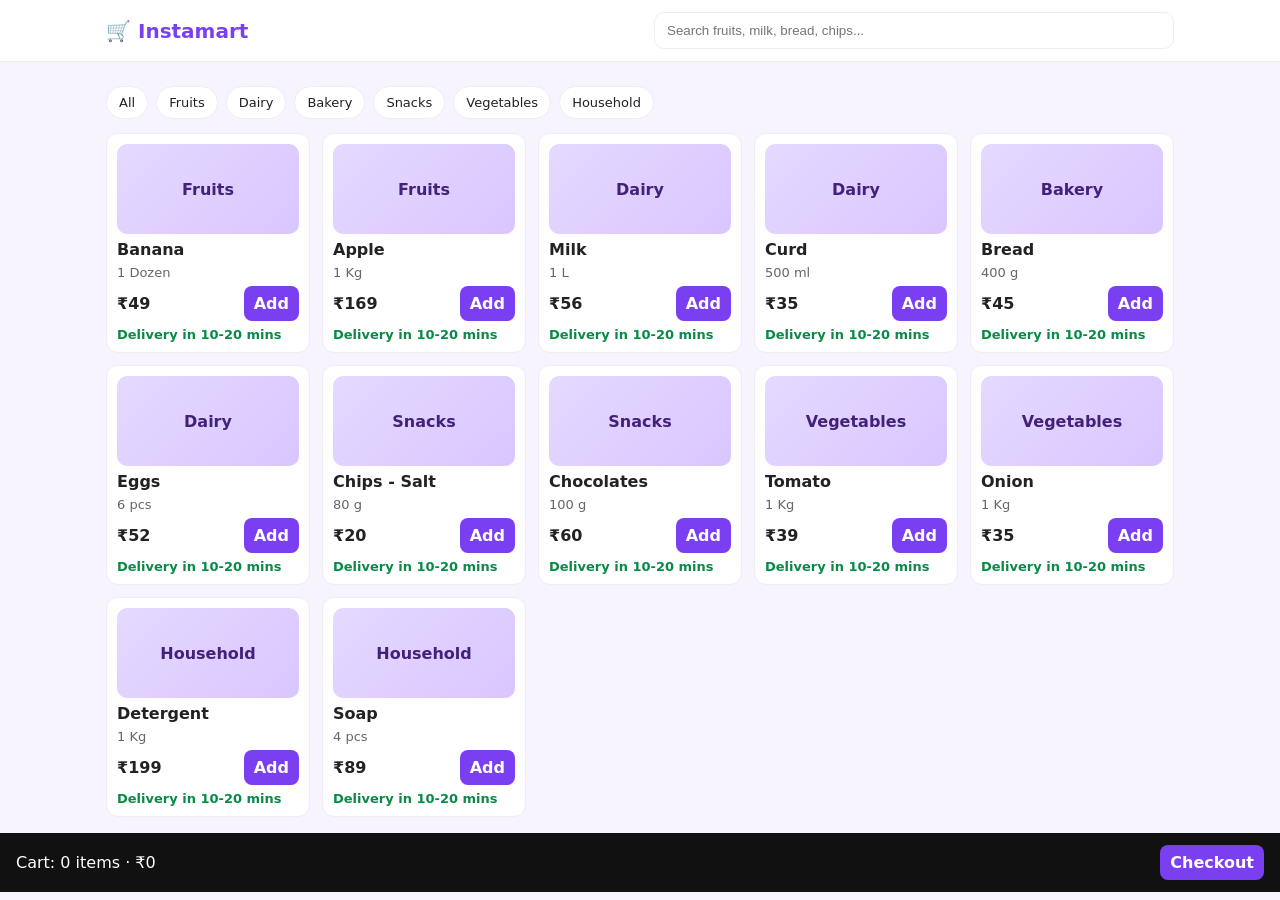
<file: index.html>
<!doctype html>
<html lang="en">
<head>
<meta charset="utf-8" />
<title>Instamart — Demo</title>
<meta name="viewport" content="width=device-width, initial-scale=1" />
<style>
  :root {
    --brand: #7b3ff2;
    --bg: #f7f3ff;
    --card: #fff;
    --muted: #666;
    --border: #eee;
    --text: #222;
    --ok: #0a8a49;
  }
  * { box-sizing: border-box; }
  body { margin: 0; font-family: system-ui, Segoe UI, Roboto, sans-serif; color: var(--text); background: var(--bg); }
  header { position: sticky; top: 0; z-index: 10; background: #fff; border-bottom: 1px solid var(--border); }
  .nav { max-width: 1100px; margin: 0 auto; padding: 12px 16px; display: flex; gap: 10px; align-items: center; }
  .logo { font-weight: 900; color: var(--brand); font-size: 20px; }
  .search { margin-left: auto; flex: 1; max-width: 520px; }
  .search input { width: 100%; padding: 10px 12px; border: 1px solid var(--border); border-radius: 10px; }
  .container { max-width: 1100px; margin: 0 auto; padding: 16px; }
  .cats { display: flex; gap: 8px; flex-wrap: wrap; margin: 8px 0 14px; }
  .chip { padding: 8px 12px; border-radius: 999px; border: 1px solid var(--border); background: #fff; cursor: pointer; font-size: 13px; }
  .grid { display: grid; grid-template-columns: repeat(5, 1fr); gap: 12px; }
  @media (max-width: 1024px) { .grid { grid-template-columns: repeat(3, 1fr); } }
  @media (max-width: 560px) { .grid { grid-template-columns: repeat(2, 1fr); } }
  .card { background: var(--card); border: 1px solid var(--border); border-radius: 12px; padding: 10px; display: grid; gap: 6px; }
  .thumb { height: 90px; border-radius: 10px; background: linear-gradient(135deg,#e5d9ff,#d9c6ff); display: grid; place-items: center; color: #43207a; font-weight: 700; }
  .name { font-weight: 700; }
  .meta { color: var(--muted); font-size: 13px; }
  .row { display: flex; align-items: center; justify-content: space-between; gap: 8px; }
  .price { font-weight: 800; }
  button { all: unset; cursor: pointer; padding: 8px 10px; background: var(--brand); color: #fff; border-radius: 8px; font-weight: 700; }
  .qty {
    display: inline-flex; align-items: center; gap: 10px; border: 1px solid var(--border); padding: 6px 8px; border-radius: 8px;
  }
  .bar {
    position: sticky; bottom: 0; background: #111; color: #fff; padding: 12px 16px; display: flex; justify-content: space-between; align-items: center;
  }
  .ok { color: var(--ok); font-weight: 700; }
</style>
</head>
<body>
  <header>
    <div class="nav">
      <div class="logo">🛒 Instamart</div>
      <div class="search"><input id="q" placeholder="Search fruits, milk, bread, chips..." /></div>
    </div>
  </header>

  <main class="container">
    <div class="cats" id="cats"></div>
    <div class="grid" id="grid"></div>
  </main>

  <div class="bar">
    <div id="summary">Cart: 0 items · ₹0</div>
    <button id="checkout">Checkout</button>
  </div>

<script>
  const products = [
    { id:1, name:"Banana", cat:"Fruits", unit:"1 Dozen", price:49 },
    { id:2, name:"Apple", cat:"Fruits", unit:"1 Kg", price:169 },
    { id:3, name:"Milk", cat:"Dairy", unit:"1 L", price:56 },
    { id:4, name:"Curd", cat:"Dairy", unit:"500 ml", price:35 },
    { id:5, name:"Bread", cat:"Bakery", unit:"400 g", price:45 },
    { id:6, name:"Eggs", cat:"Dairy", unit:"6 pcs", price:52 },
    { id:7, name:"Chips - Salt", cat:"Snacks", unit:"80 g", price:20 },
    { id:8, name:"Chocolates", cat:"Snacks", unit:"100 g", price:60 },
    { id:9, name:"Tomato", cat:"Vegetables", unit:"1 Kg", price:39 },
    { id:10, name:"Onion", cat:"Vegetables", unit:"1 Kg", price:35 },
    { id:11, name:"Detergent", cat:"Household", unit:"1 Kg", price:199 },
    { id:12, name:"Soap", cat:"Household", unit:"4 pcs", price:89 },
  ];

  const state = { q:"", cat:"", cart: {} };

  const catsEl = document.getElementById("cats");
  const gridEl = document.getElementById("grid");
  const qEl = document.getElementById("q");
  const summaryEl = document.getElementById("summary");

  function renderCats() {
    const cats = ["All", ...new Set(products.map(p=>p.cat))];
    catsEl.innerHTML = "";
    cats.forEach(c => {
      const chip = document.createElement("div");
      chip.className = "chip";
      chip.textContent = c;
      chip.onclick = () => { state.cat = (c==="All"?"":c); draw(); };
      catsEl.appendChild(chip);
    });
  }

  function addToCart(id) {
    state.cart[id] = (state.cart[id] || 0) + 1;
    updateSummary();
    draw();
  }
  function changeQty(id, delta) {
    state.cart[id] = Math.max(0, (state.cart[id] || 0) + delta);
    if (state.cart[id] === 0) delete state.cart[id];
    updateSummary();
    draw();
  }

  function updateSummary() {
    const ids = Object.keys(state.cart);
    let items = 0, amount = 0;
    ids.forEach(id=>{
      const p = products.find(x=>x.id == id);
      const qty = state.cart[id];
      items += qty;
      amount += qty * p.price;
    });
    summaryEl.textContent = `Cart: ${items} items · ₹${amount}`;
  }

  function draw() {
    let list = [...products];
    if (state.q) list = list.filter(p => (p.name+" "+p.unit).toLowerCase().includes(state.q));
    if (state.cat) list = list.filter(p => p.cat === state.cat);

    gridEl.innerHTML = "";
    list.forEach(p=>{
      const qty = state.cart[p.id] || 0;
      const el = document.createElement("div");
      el.className = "card";
      el.innerHTML = `
        <div class="thumb">${p.cat}</div>
        <div class="name">${p.name}</div>
        <div class="meta">${p.unit}</div>
        <div class="row">
          <div class="price">₹${p.price}</div>
          ${qty === 0
            ? `<button data-id="${p.id}">Add</button>`
            : `<div class="qty">
                 <strong style="cursor:pointer" data-dec="${p.id}">−</strong>
                 <span>${qty}</span>
                 <strong style="cursor:pointer" data-inc="${p.id}">+</strong>
               </div>`
          }
        </div>
        <div class="meta ok">Delivery in 10-20 mins</div>
      `;
      gridEl.appendChild(el);
    });

    gridEl.querySelectorAll("button[data-id]").forEach(b=>{
      b.onclick = ()=> addToCart(+b.dataset.id);
    });
    gridEl.querySelectorAll("[data-inc]").forEach(b=>{
      b.onclick = ()=> changeQty(+b.dataset.inc, +1);
    });
    gridEl.querySelectorAll("[data-dec]").forEach(b=>{
      b.onclick = ()=> changeQty(+b.dataset.dec, -1);
    });
  }

  qEl.addEventListener("input", e => { state.q = e.target.value.trim().toLowerCase(); draw(); });
  document.getElementById("checkout").onclick = ()=> alert("Checkout flow coming soon 🚀");

  renderCats();
  updateSummary();
  draw();
</script>
</body>
</html>
</file>
